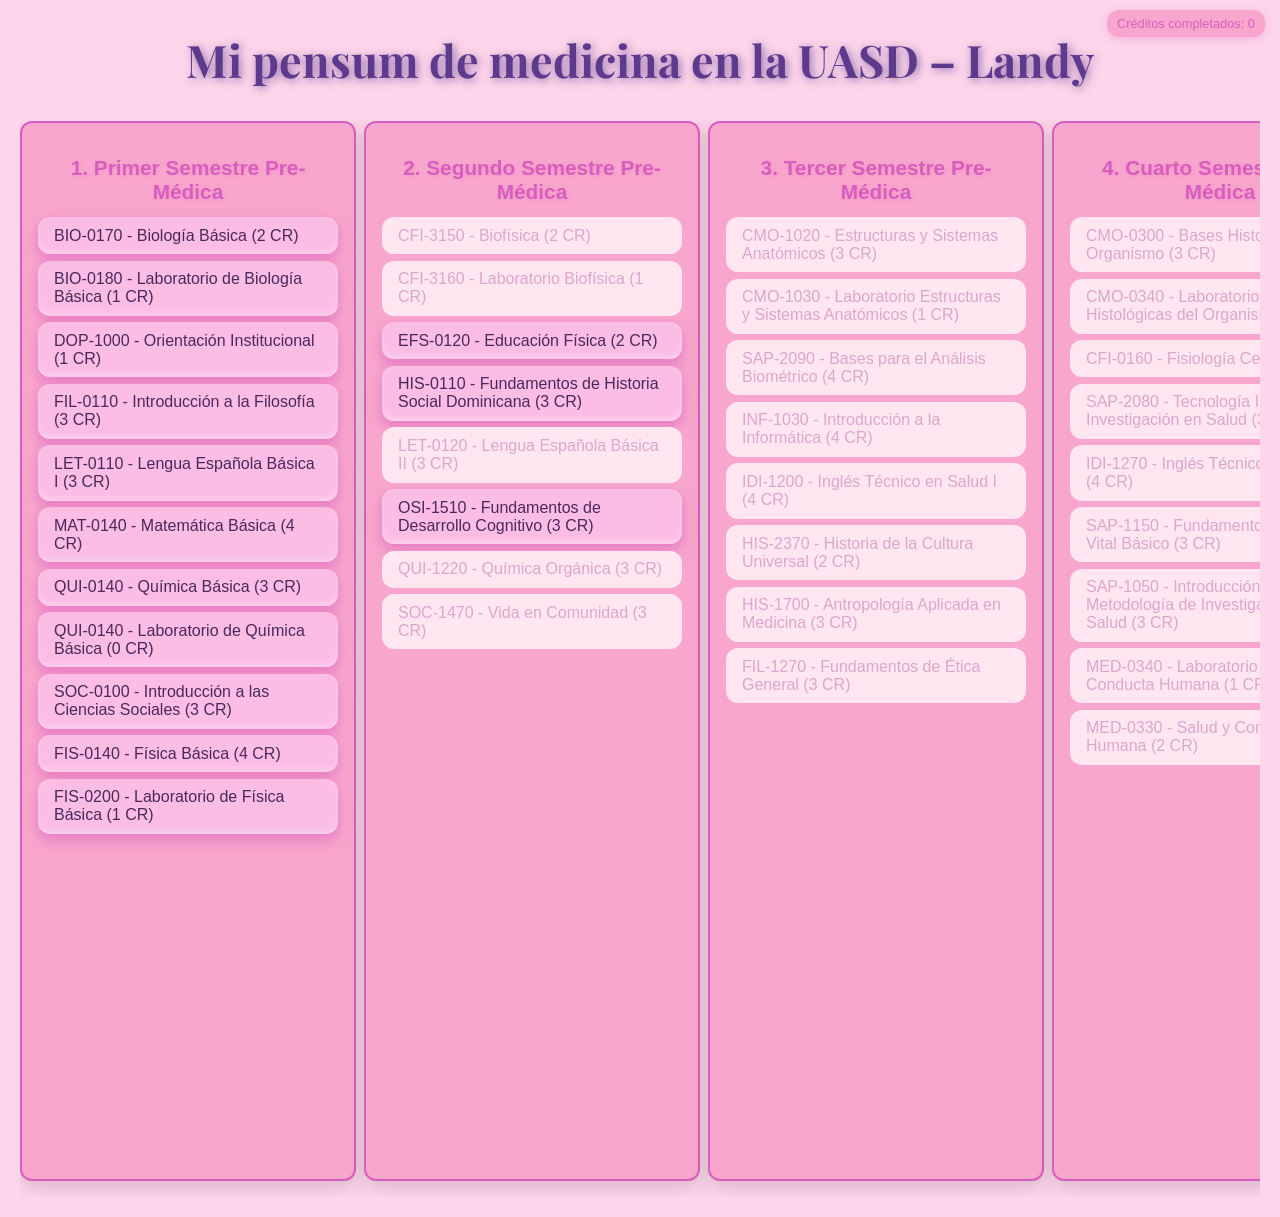
<file: index.html>
<!DOCTYPE html>
<html lang="es">
<head>
<meta charset="UTF-8" />
<meta name="viewport" content="width=device-width, initial-scale=1" />
<title>Mi pensum de medicina en la UASD – Landy</title>

<!-- Fuente decorativa -->
<link href="https://fonts.googleapis.com/css2?family=Playfair+Display:wght@700&display=swap" rel="stylesheet" />

<style>
  body {
  font-family: 'Segoe UI', Tahoma, Geneva, Verdana, sans-serif;
  background: #fdd6eb; /* rosa pastel */
  margin: 20px;
  color: #333;
  }

  h1 {
    text-align: center;
    font-size: 2.8em;
    color: #5e3a8d;
    margin-bottom: 2rem;
    font-family: 'Playfair Display', serif;
    text-shadow: 2px 2px 10px rgba(94, 58, 141, 0.7);
    position: relative;
  }

  #contadorCreditos {
    position: fixed;
    top: 10px;
    right: 15px;
    font-size: 0.8rem;
    color: #d95dbd;
    background-color: #f8a6cd;
    padding: 6px 10px;
    border-radius: 12px;
    box-shadow: 0 2px 8px rgba(217, 93, 189, 0.3);
    font-family: 'Segoe UI', sans-serif;
    user-select: none;
    z-index: 1000;
  }

  #pensum {
    display: flex;
    gap: 0.5rem;
    overflow-x: auto;
    padding-bottom: 1rem;
    scroll-behavior: smooth;
  }

  #pensum::-webkit-scrollbar {
    height: 8px;
  }

  #pensum::-webkit-scrollbar-thumb {
    background-color: #e8a4d0;
    border-radius: 6px;
  }

  #pensum::-webkit-scrollbar-track {
    background: transparent;
  }

  .semestre {
  flex: 0 0 300px;
  background-color: #f8a6cd; /* Rosa pastel elegante */
  border-radius: 12px;
  padding: 1rem;
  box-shadow: 0 6px 20px rgba(0, 0, 0, 0.15);
  border: 2px solid #d95dbd; /* Borde más oscuro */
  scroll-snap-align: start;
}

  /* Color para la barra vertical dentro de cada semestre */
  .semestre::-webkit-scrollbar-thumb {
    background-color: #e8a4d0; /* mismo rosa pastel */
    border-radius: 6px; /* opcional para que se vea redondita */
  }

  .semestre h2 {
    color: #d95dbd;
    font-size: 1.3em;
    margin-bottom: 0.8rem;
    text-align: center;
    text-shadow: 1px 1px 4px rgba(217, 93, 189, 0.2);
  }

 .materia {
  list-style: none;
  padding: 0.6em 1em;
  border-radius: 12px;
  margin: 0.4em 0;
  cursor: pointer;
  background-color: #fcbde5;
  color: #4a295a;
  user-select: none;
  box-shadow: 
    0 8px 15px rgba(217, 93, 189, 0.35), /* sombra principal, más grande y suave */
    0 4px 8px rgba(217, 93, 189, 0.25),  /* sombra secundaria */
    inset 0 -3px 5px rgba(255, 255, 255, 0.3); /* brillo interior para volumen */
  transition: background-color 0.3s ease, box-shadow 0.3s ease;
}

  .materia.pendiente:hover {
    background-color: #f7bde2;
  }

  .materia.completada {
    text-decoration: line-through;
    background-color: #b39ddb;
    color: #4a2a8a;
    cursor: pointer;
  }

  /* Quitar animación "latido" */
  .materia.completada:hover {
    background-color: #a285d6;
  }

  .materia.bloqueada {
    background-color: #ffe6f1;
    color: #dba7cb;
    cursor: not-allowed;
    box-shadow: none;
  }
</style>
</head>
<body>

<h1>Mi pensum de medicina en la UASD – Landy</h1>
<div id="contadorCreditos">Créditos completados: 0</div>
<div id="pensum"></div>

<script>
    const materias = {
  "1. Primer Semestre Pre-Médica": [
    { clave: "BIO-0170", nombre: "Biología Básica", cr: 2 },
    { clave: "BIO-0180", nombre: "Laboratorio de Biología Básica", cr: 1 },
    { clave: "DOP-1000", nombre: "Orientación Institucional", cr: 1 },
    { clave: "FIL-0110", nombre: "Introducción a la Filosofía", cr: 3 },
    { clave: "LET-0110", nombre: "Lengua Española Básica I", cr: 3 },
    { clave: "MAT-0140", nombre: "Matemática Básica", cr: 4 },
    { clave: "QUI-0140", nombre: "Química Básica", cr: 3 },
    { clave: "QUI-0140", nombre: "Laboratorio de Química Básica", cr: 0 },
    { clave: "SOC-0100", nombre: "Introducción a las Ciencias Sociales", cr: 3 },
    { clave: "FIS-0140", nombre: "Física Básica", cr: 4 },
    { clave: "FIS-0200", nombre: "Laboratorio de Física Básica", cr: 1 },
  ],
  "2. Segundo Semestre Pre-Médica": [
    { clave: "CFI-3150", nombre: "Biofísica", cr: 2, prerrequisitos: ["FIS-0140", "BIO-0170", "BIO-0180"] },
    { clave: "CFI-3160", nombre: "Laboratorio Biofísica", cr: 1, prerrequisitos: ["FIS-0140", "BIO-0170", "BIO-0180"] },
    { clave: "EFS-0120", nombre: "Educación Física", cr: 2 },
    { clave: "HIS-0110", nombre: "Fundamentos de Historia Social Dominicana", cr: 3 },
    { clave: "LET-0120", nombre: "Lengua Española Básica II", cr: 3, prerrequisitos: ["LET-0110"] },
    { clave: "OSI-1510", nombre: "Fundamentos de Desarrollo Cognitivo", cr: 3 },
    { clave: "QUI-1220", nombre: "Química Orgánica", cr: 3, prerrequisitos: ["QUI-0140"] },
    { clave: "SOC-1470", nombre: "Vida en Comunidad", cr: 3, prerrequisitos: ["SOC-0100"] }
  ],
  "3. Tercer Semestre Pre-Médica": [
    { clave: "CMO-1020", nombre: "Estructuras y Sistemas Anatómicos", cr: 3, prerrequisitos: ["BIO-0170", "BIO-0180"] },
    { clave: "CMO-1030", nombre: "Laboratorio Estructuras y Sistemas Anatómicos", cr: 1, prerrequisitos: ["BIO-0170", "BIO-0180"] },
    { clave: "SAP-2090", nombre: "Bases para el Análisis Biométrico", cr: 4, prerrequisitos: ["MAT-0140"] },
    { clave: "INF-1030", nombre: "Introducción a la Informática", cr: 4, prerrequisitos: ["MAT-0140"] },
    { clave: "IDI-1200", nombre: "Inglés Técnico en Salud I", cr: 4, prerrequisitos: ["LET-0120"] },
    { clave: "HIS-2370", nombre: "Historia de la Cultura Universal", cr: 2, prerrequisitos: ["HIS-0110"] },
    { clave: "HIS-1700", nombre: "Antropología Aplicada en Medicina", cr: 3, prerrequisitos: ["SOC-0100"] },
    { clave: "FIL-1270", nombre: "Fundamentos de Ética General", cr: 3, prerrequisitos: ["FIL-0110"] }
  ],
  "4. Cuarto Semestre Pre-Médica": [
    { clave: "CMO-0300", nombre: "Bases Histológicas del Organismo", cr: 3, prerrequisitos: ["BIO-0170", "BIO-0180"] },
    { clave: "CMO-0340", nombre: "Laboratorio Bases Histológicas del Organismo", cr: 1, prerrequisitos: ["BIO-0170", "BIO-0180"] },
    { clave: "CFI-0160", nombre: "Fisiología Celular", cr: 3, prerrequisitos: ["QUI-1220", "BIO-0170", "BIO-0180", "CFI-3150", "CFI-3160"] },
    { clave: "SAP-2080", nombre: "Tecnología Informática e Investigación en Salud", cr: 3, prerrequisitos: ["INF-1030"] },
    { clave: "IDI-1270", nombre: "Inglés Técnico en Salud II", cr: 4, prerrequisitos: ["IDI-1200"] },
    { clave: "SAP-1150", nombre: "Fundamentos de Soporte Vital Básico", cr: 3, prerrequisitos: ["CMO-1020", "CMO-1030"] },
    { clave: "SAP-1050", nombre: "Introducción a la Metodología de Investigación en Salud", cr: 3, prerrequisitos: ["FIL-0110", "SOC-0100", "MAT-0140"] },
    { clave: "MED-0340", nombre: "Laboratorio Salud y Conducta Humana", cr: 1, prerrequisitos: ["SOC-0100"] },
    { clave: "MED-0330", nombre: "Salud y Conducta Humana", cr: 2, prerrequisitos: ["SOC-0100"] }
    ],
  "1. Primer Semestre Medicina": [
    { clave: "SAP-1100", nombre: "Promoción en Salud", cr: 3 },
    { clave: "MIP-1330", nombre: "Microbiología", cr: 5 },
    { clave: "MED-3100", nombre: "Introducción a la Clínica", cr: 3 },
    { clave: "CMO-3150", nombre: "Laboratorio Anatomía Humana I", cr: 2 },
    { clave: "CMO-3140", nombre: "Anatomía Humana I", cr: 4 },
    { clave: "CMO-2330", nombre: "Laboratorio Histología General", cr: 2 },
    { clave: "CMO-2320", nombre: "Histología General", cr: 4 },
    { clave: "CMO-1420", nombre: "Embriología", cr: 3 },
    { clave: "CFI-2340", nombre: "Laboratorio Bioquímica I", cr: 1 },
    { clave: "CFI-2330", nombre: "Bioquímica I", cr: 4 },
    { clave: "CFI-1240", nombre: "Laboratorio Genética Médica", cr: 1 },
    { clave: "CFI-1230", nombre: "Genética Médica", cr: 2 }
  ],
  "2. Segundo Semestre Medicina": [
    { clave: "SAP-3040", nombre: "Laboratorio Salud Colectiva", cr: 1 },
    { clave: "SAP-2030", nombre: "Salud Colectiva", cr: 2 },
    { clave: "MIP-1240", nombre: "Parasitología", cr: 5, prerrequisitos: ["MIP-1330", "CMO-3140", "CMO-3150"] },
    { clave: "MED-4750", nombre: "Laboratorio Semiología Médica", cr: 2 },
    { clave: "MED-4740", nombre: "Semiología Médica", cr: 2 },
    { clave: "MED-1340", nombre: "Psicología Médica", cr: 2 },
    { clave: "CMO-3170", nombre: "Laboratorio Anatomía Humana II", cr: 2, prerrequisitos: ["CMO-3140", "CMO-3150"] },
    { clave: "CMO-3160", nombre: "Anatomía Humana II", cr: 4, prerrequisitos: ["CMO-3140", "CMO-3150"] },
    { clave: "CFI-3120", nombre: "Laboratorio Fisiología Humana I", cr: 1 },
    { clave: "CFI-3110", nombre: "Fisiología Humana I", cr: 4 },
    { clave: "CFI-2360", nombre: "Laboratorio Bioquímica II", cr: 1, prerrequisitos: ["CFI-2330", "CFI-2340"] },
    { clave: "CFI-2350", nombre: "Bioquímica II", cr: 4, prerrequisitos: ["CFI-2330", "CFI-2340"] }
  ],
  "3. Tercer Semestre Medicina": [
    { clave: "CFI-1550", nombre: "Fisiopatología I", cr: 2, prerrequisitos: ["CFI-2350", "CFI-2360", "CFI-3110", "CFI-3120"] },
    { clave: "SAP-2380", nombre: "Gerencia y Políticas de Salud", cr: 5, prerrequisitos: ["SAP-2030", "SAP-3040"] },
    { clave: "SAP-1170", nombre: "Laboratorio Epidemiología", cr: 1, prerrequisitos: ["SAP-2030", "SAP-3040"] },
    { clave: "SAP-1160", nombre: "Epidemiología", cr: 4, prerrequisitos: ["SAP-2030", "SAP-3040"] },
    { clave: "MED-3270", nombre: "Laboratorio Semiología Quirúrgica", cr: 2, prerrequisitos: ["MED-4740", "MED-4750"] },
    { clave: "MED-3260", nombre: "Semiología Quirúrgica", cr: 3, prerrequisitos: ["MED-4740", "MED-4750"] },
    { clave: "CMO-3190", nombre: "Laboratorio Neuroanatomía", cr: 2, prerrequisitos: ["CMO-3160", "CMO-3170"] },
    { clave: "CMO-3180", nombre: "Neuroanatomía", cr: 2, prerrequisitos: ["CMO-3160", "CMO-3170"] },
    { clave: "CMO-2290", nombre: "Laboratorio Anatomía Patológica I", cr: 1, prerrequisitos: ["CMO-3160", "CMO-3170"] },
    { clave: "CMO-2280", nombre: "Anatomía Patológica I", cr: 4, prerrequisitos: ["CMO-3160", "CMO-3170"] },
    { clave: "CFI-3140", nombre: "Laboratorio Fisiología Humana II", cr: 1, prerrequisitos: ["CFI-3110", "CFI-3120"] },
    { clave: "CFI-3130", nombre: "Fisiología Humana II", cr: 4, prerrequisitos: ["CFI-3110", "CFI-3120"] }
  ],
     "4. Cuarto Semestre Medicina": [
  { clave: "SAP-3350", nombre: "Evolución Sociohistórica Med", cr: 2, prerrequisitos: ["SAP-1160", "SAP-1170"] },
  { clave: "MED-ZYY0", nombre: "Asignatura Optativa", cr: 5 },
  { clave: "MED-1360", nombre: "Sexología Médica", cr: 2, prerrequisitos: ["CMO-3160", "CMO-3170", "MED-1340"] },
  { clave: "CMO-3220", nombre: "Laboratorio Anatomía Patológica II", cr: 1, prerrequisitos: ["CMO-2280", "CMO-2290"] },
  { clave: "CMO-3210", nombre: "Anatomía Patológica II", cr: 4, prerrequisitos: ["CMO-2280", "CMO-2290"] },
  { clave: "CFI-2470", nombre: "Laboratorio Farmacología", cr: 1, prerrequisitos: ["CFI-2350", "CFI-2360", "CFI-3130", "CFI-3140"] },
  { clave: "CFI-2460", nombre: "Farmacología", cr: 4, prerrequisitos: ["CFI-2350", "CFI-2360", "CFI-3130", "CFI-3140"] },
  { clave: "CFI-1570", nombre: "Laboratorio Fisiopatología II", cr: 1, prerrequisitos: ["CFI-1550"] },
  { clave: "CFI-1560", nombre: "Fisiopatología II", cr: 3, prerrequisitos: ["CFI-1550"] },
  { clave: "BAN-2180", nombre: "Inmunología General", cr: 2, prerrequisitos: ["CFI-2350", "CFI-2360", "CMO-3160", "CMO-3170"] }
],
"5. Quinto Semestre Pre-Internado": [
  { clave: "BAN-3000", nombre: "Imagenología", cr: 2 },
  { clave: "BAN-3160", nombre: "Hematología Médica", cr: 3 },
  { clave: "BAN-3170", nombre: "Laboratorio Hematología Médica", cr: 2 },
  { clave: "CFI-2480", nombre: "Farmacoterapéutica", cr: 4, prerrequisitos: ["CFI-2460", "CFI-2470"] },
  { clave: "CFI-2490", nombre: "Laboratorio Farmacoterapéutica", cr: 1, prerrequisitos: ["CFI-2460", "CFI-2470"] },
  { clave: "MED-4210", nombre: "Cirugía General", cr: 4 },
  { clave: "MED-6120", nombre: "Infectología", cr: 4 },
  { clave: "MED-ZZX0", nombre: "Asignatura Optativa", cr: 3 },
  { clave: "SAP-2200", nombre: "Bioética y Normativas en Salud", cr: 2 }
],
"6. Sexto Semestre Pre-Internado": [
  { clave: "CFI-4100", nombre: "Endocrinología", cr: 2, prerrequisitos: ["CFI-1550", "CFI-1560", "CFI-1570", "CFI-2350", "CFI-2360", "CFI-3110", "CFI-3120"] },
  { clave: "CFI-4110", nombre: "Laboratorio Endocrinología", cr: 1, prerrequisitos: ["CFI-1550", "CFI-1560", "CFI-1570", "CFI-2350", "CFI-2360", "CFI-3110", "CFI-3120"] },
  { clave: "MED-2140", nombre: "Nefrología", cr: 2, prerrequisitos: ["BAN-3000", "MED-6120"] },
  { clave: "MED-2350", nombre: "Psiquiatría", cr: 2, prerrequisitos: ["CFI-2400"] },
  { clave: "MED-2360", nombre: "Laboratorio Psiquiatría", cr: 1, prerrequisitos: ["CFI-2400"] },
  { clave: "MED-4160", nombre: "Dermatología", cr: 3, prerrequisitos: ["MED-6120", "CFI-2400"] },
  { clave: "MED-4230", nombre: "Oftalmología", cr: 2, prerrequisitos: ["BAN-3000", "MED-4210", "MED-4220"] },
  { clave: "MED-4240", nombre: "Laboratorio Oftalmología", cr: 1, prerrequisitos: ["BAN-3000", "MED-4210", "MED-4220"] },
  { clave: "MED-6130", nombre: "Neurología", cr: 2, prerrequisitos: ["BAN-3000"] },
  { clave: "MED-6140", nombre: "Laboratorio Neurología", cr: 1, prerrequisitos: ["BAN-3000"] },
  { clave: "MED-6150", nombre: "Cardiología", cr: 3, prerrequisitos: ["BAN-3000", "MED-4210", "MED-4220"] },
  { clave: "MED-6160", nombre: "Laboratorio Cardiología", cr: 1, prerrequisitos: ["BAN-3000", "MED-4210", "MED-4220"] },
  { clave: "MED-6170", nombre: "Pneumpatología", cr: 2, prerrequisitos: ["BAN-3000", "MED-4210", "MED-4220"] },
  { clave: "MED-6180", nombre: "Laboratorio Pneumpatología", cr: 1, prerrequisitos: ["BAN-3000", "MED-4210", "MED-4220"] },
  { clave: "MED-6190", nombre: "Gastroenterología", cr: 2, prerrequisitos: ["BAN-3000"] },
  { clave: "MED-7100", nombre: "Laboratorio Gastroenterología", cr: 1, prerrequisitos: ["BAN-3000"] },
  { clave: "SAP-3050", nombre: "Medicina Forense", cr: 2 },
  { clave: "SAP-3080", nombre: "Laboratorio Medicina Forense", cr: 1 }
],
   "7. Séptimo Semestre Pre-Internado": [
  { clave: "MED-4250", nombre: "Laboratorio Otorrinolaringología", cr: 1, prerrequisitos: ["BAN-3000", "MED-4210", "MED-4220"] },
  { clave: "MED-3290", nombre: "Otorrinolaringología", cr: 2, prerrequisitos: ["BAN-3000", "MED-4210", "MED-4220"] },
  { clave: "MED-3280", nombre: "Anestesiología", cr: 3, prerrequisitos: ["MED-6170", "MED-6180"] },
  { clave: "MED-1240", nombre: "Neurocirugía", cr: 2, prerrequisitos: ["BAN-3000", "MED-4210", "MED-4220"] },
  { clave: "FAR-3510", nombre: "Nutrición (Medicina)", cr: 3, prerrequisitos: ["CFI-2180", "MED-6190", "MED-7100"] },
  { clave: "MED-5120", nombre: "Oncología", cr: 2, prerrequisitos: ["BAN-3000", "MED-4210", "MED-4220"] },
  { clave: "MED-4290", nombre: "Laboratorio Urología", cr: 1, prerrequisitos: ["BAN-3000", "MED-4210", "MED-4220", "MED-2140"] },
  { clave: "MED-4280", nombre: "Urología", cr: 2, prerrequisitos: ["BAN-3000", "MED-4210", "MED-4220", "MED-2140"] },
  { clave: "MED-4270", nombre: "Laboratorio Traumatología y Ortopedia", cr: 1, prerrequisitos: ["BAN-3000", "MED-4210", "MED-4220"] },
  { clave: "MED-4260", nombre: "Traumatología y Ortopedia", cr: 3, prerrequisitos: ["BAN-3000", "MED-4210", "MED-4220"] }
],
"8. Octavo Semestre Pre-Internado": [
  { clave: "MED-3410", nombre: "Pediatría y Neonatología", cr: 6, prerrequisitos: ["CFI-2400", "FAR-3510"] },
  { clave: "MED-3500", nombre: "Gíneco-Obstetricia", cr: 6, prerrequisitos: ["MED-3280", "CFI-2180", "MED-5120"] },
  { clave: "MED-5200", nombre: "Emergencias Médicas", cr: 6, prerrequisitos: ["BAN-3000", "MED-3280", "MED-4210", "MED-4220"] },
  { clave: "SAP-1060", nombre: "Métodos de la Investigación en Salud", cr: 3, prerrequisitos: ["SAP-2200", "SAP-3050"] }
],
"Internado Rotatorio": [
  { clave: "MED-3440", nombre: "Clínica Pediátrica", cr: 8 },
  { clave: "MED-3370", nombre: "Clínica Médico Psiquiátrica", cr: 3 },
  { clave: "MED-3520", nombre: "Clínica Gíneco-Obstétrica", cr: 8 },
  { clave: "MED-5240", nombre: "Medicina Quirúrgica y Traumatología", cr: 8 },
  { clave: "MED-7110", nombre: "Medicina Interna", cr: 8 },
  { clave: "MED-5230", nombre: "Salud Pública", cr: 9 }
],
"Tesis de Grado": [
  { clave: "MED-7990", nombre: "Tesis de Grado", cr: 8 }
  
]
  };

const pensumDiv = document.getElementById('pensum');
const contadorCreditos = document.getElementById('contadorCreditos');

function bloqueada(materia, completadas) {
  if (!materia.prerrequisitos) return false;
  return materia.prerrequisitos.some(pre => !completadas.has(pre));
}

let materiasCompletadas = new Set();

function cargarCompletadas() {
  const data = localStorage.getItem('medicina_materias_completadas');
  if (data) {
    materiasCompletadas = new Set(JSON.parse(data));
  }
}

function guardarCompletadas() {
  localStorage.setItem('medicina_materias_completadas', JSON.stringify([...materiasCompletadas]));
}

function actualizarContador() {
  let total = 0;
  // Recorremos todas las materias para sumar créditos completados
  for (const semestre in materias) {
    materias[semestre].forEach(materia => {
      if (materiasCompletadas.has(materia.clave)) {
        total += materia.cr;
      }
    });
  }
  contadorCreditos.textContent = `Créditos completados: ${total}`;
}

function renderizarPensum() {
  pensumDiv.innerHTML = '';

  for (const semestre in materias) {
    const divSemestre = document.createElement('div');
    divSemestre.classList.add('semestre');

    const h2 = document.createElement('h2');
    h2.textContent = semestre;
    divSemestre.appendChild(h2);

    const ul = document.createElement('ul');
    ul.style.paddingLeft = '0';
    ul.style.margin = '0';

    materias[semestre].forEach(materia => {
      const li = document.createElement('li');
      li.classList.add('materia');

      const estaBloqueada = bloqueada(materia, materiasCompletadas);

      if (estaBloqueada) {
        li.classList.add('bloqueada');
      } else if (materiasCompletadas.has(materia.clave)) {
        li.classList.add('completada');
      } else {
        li.classList.add('pendiente');
      }

      li.textContent = `${materia.clave} - ${materia.nombre} (${materia.cr} CR)`;

      if (!estaBloqueada) {
        li.addEventListener('click', () => {
          if (materiasCompletadas.has(materia.clave)) {
            materiasCompletadas.delete(materia.clave);
            li.classList.remove('completada');
            li.classList.add('pendiente');
          } else {
            materiasCompletadas.add(materia.clave);
            li.classList.remove('pendiente');
            li.classList.add('completada');
          }
          guardarCompletadas();
          renderizarPensum();  // para que se actualicen bloqueos si cambia algo
          actualizarContador();
        });
      }

      ul.appendChild(li);
    });

    divSemestre.appendChild(ul);
    pensumDiv.appendChild(divSemestre);
  }
}

cargarCompletadas();
renderizarPensum();
actualizarContador();
</script>

</body>
</html>
</file>
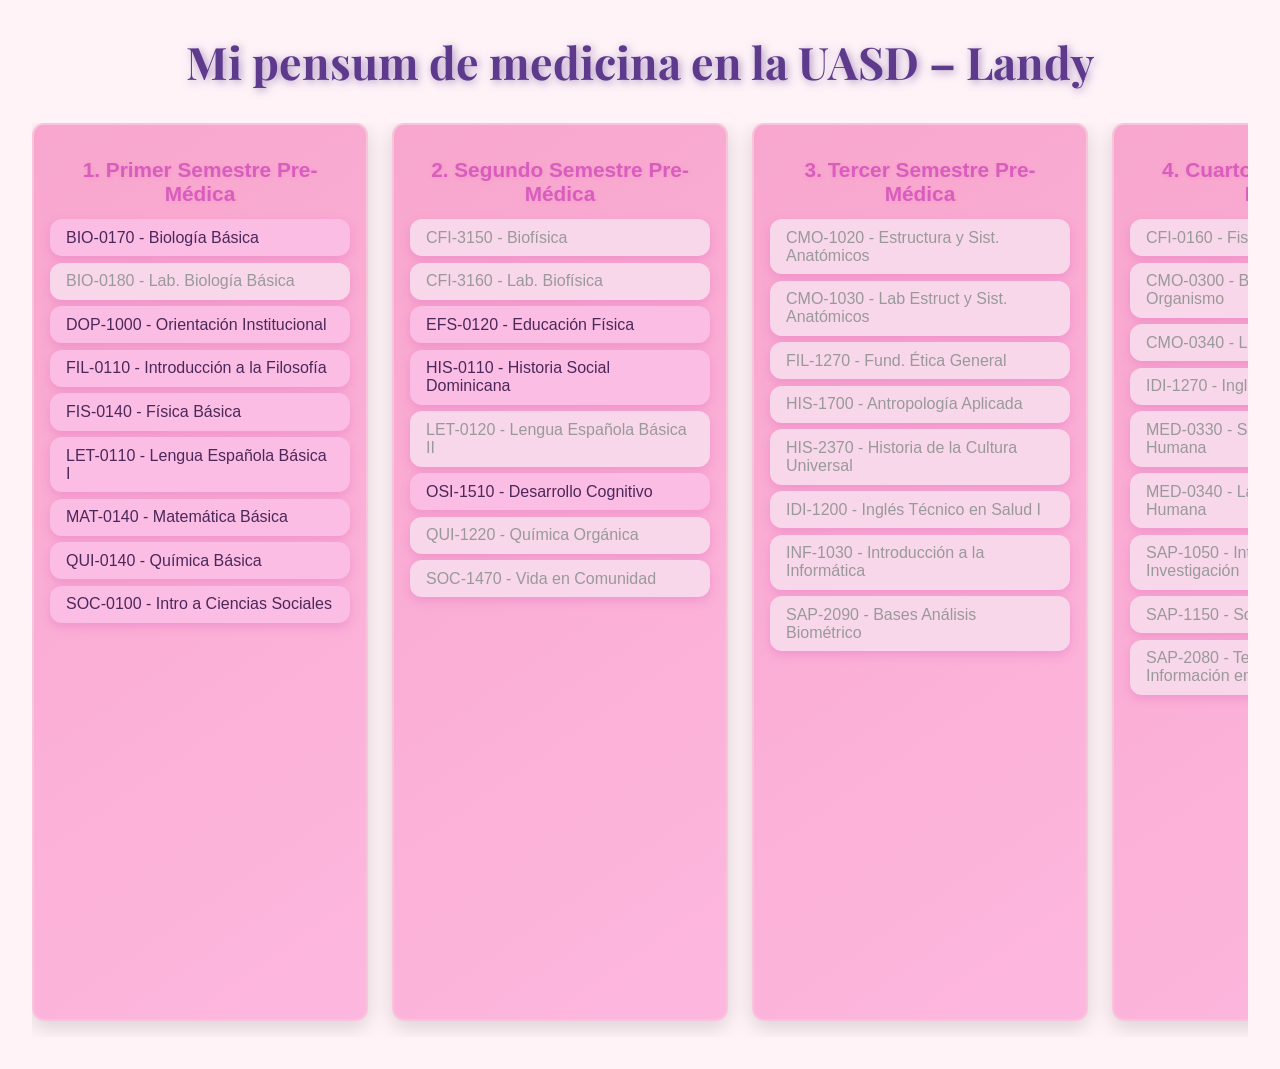
<file: inter.html>
<!DOCTYPE html>
<html lang="es">
<head>
  <meta charset="UTF-8" />
  <meta name="viewport" content="width=device-width, initial-scale=1" />
  <title>Mi Pensum de Medicina en la UASD – Landy</title>

  <!-- Fuente decorativa -->
  <link href="https://fonts.googleapis.com/css2?family=Playfair+Display:wght@700&display=swap" rel="stylesheet" />

  <style>
    body {
      font-family: 'Segoe UI', sans-serif;
      background-color: #fff3f8;
      margin: 2rem;
      overflow-x: hidden;
    }
    h1 {
      text-align: center;
      font-size: 2.8em;
      color: #5e3a8d;
      margin-bottom: 2rem;
      font-family: 'Playfair Display', serif;
      text-shadow: 2px 2px 8px rgba(94,58,141,0.5);
    }
    #pensum {
      display: flex;
      gap: 1.5rem;
      overflow-x: auto;
      padding-bottom: 1rem;
      scroll-snap-type: x mandatory;
    }
    #pensum::-webkit-scrollbar {
      height: 8px;
    }
    #pensum::-webkit-scrollbar-thumb {
      background-color: #e8a4d0;
      border-radius: 6px;
    }
    #pensum::-webkit-scrollbar-track {
      background: transparent;
    }
    .semestre {
      flex: 0 0 300px;
      background: linear-gradient(145deg, #f8a6cd, #fdb7de);
      border-radius: 12px;
      padding: 1rem;
      box-shadow: 0 6px 20px rgba(0, 0, 0, 0.15);
      border: 2px solid #f8c4dc;
      scroll-snap-align: start;
      transition: transform 0.2s ease;
    }
    .semestre:hover {
      transform: translateY(-4px);
    }
    .semestre h2 {
      color: #d95dbd;
      font-size: 1.3em;
      margin-bottom: 0.8rem;
      text-align: center;
      text-shadow: 1px 1px 4px rgba(217, 93, 189, 0.2);
    }
    .materia {
      list-style: none;
      padding: 0.6em 1em;
      border-radius: 12px;
      margin: 0.4em 0;
      cursor: pointer;
      transition: all 0.3s ease;
      background-color: #fcbde5;
      color: #4a295a;
      user-select: none;
      box-shadow: 0 4px 10px rgba(217, 93, 189, 0.3);
    }
    .materia.pendiente:hover {
      background-color: #f9a6d8;
    }
    .materia.completada {
      text-decoration: line-through;
      background-color: #d1b3f6;
      color: #4a2a8a;
    }
    .materia.bloqueada {
      background-color: #f9d7eb;
      color: #999;
      cursor: not-allowed;
    }
  </style>
</head>
<body>

  <h1>Mi pensum de medicina en la UASD – Landy</h1>
  <div id="pensum"></div>

  <script>
    const materias = {
      "1. Primer Semestre Pre-Médica": [
        { clave: "BIO-0170", nombre: "Biología Básica" },
        { clave: "BIO-0180", nombre: "Lab. Biología Básica", prerrequisitos: ["BIO-0170"] },
        { clave: "DOP-1000", nombre: "Orientación Institucional" },
        { clave: "FIL-0110", nombre: "Introducción a la Filosofía" },
        { clave: "FIS-0140", nombre: "Física Básica" },
        { clave: "LET-0110", nombre: "Lengua Española Básica I" },
        { clave: "MAT-0140", nombre: "Matemática Básica" },
        { clave: "QUI-0140", nombre: "Química Básica" },
        { clave: "SOC-0100", nombre: "Intro a Ciencias Sociales" }
      ],
      "2. Segundo Semestre Pre-Médica": [
        { clave: "CFI-3150", nombre: "Biofísica", prerrequisitos: ["FIS-0140", "BIO-0170", "BIO-0180"] },
        { clave: "CFI-3160", nombre: "Lab. Biofísica", prerrequisitos: ["CFI-3150"] },
        { clave: "EFS-0120", nombre: "Educación Física" },
        { clave: "HIS-0110", nombre: "Historia Social Dominicana" },
        { clave: "LET-0120", nombre: "Lengua Española Básica II", prerrequisitos: ["LET-0110"] },
        { clave: "OSI-1510", nombre: "Desarrollo Cognitivo" },
        { clave: "QUI-1220", nombre: "Química Orgánica", prerrequisitos: ["QUI-0140"] },
        { clave: "SOC-1470", nombre: "Vida en Comunidad", prerrequisitos: ["SOC-0100"] }
      ],
      "3. Tercer Semestre Pre-Médica": [
        { clave: "CMO-1020", nombre: "Estructura y Sist. Anatómicos", prerrequisitos: ["BIO-0170", "BIO-0180"] },
        { clave: "CMO-1030", nombre: "Lab Estruct y Sist. Anatómicos", prerrequisitos: ["BIO-0170", "BIO-0180"] },
        { clave: "FIL-1270", nombre: "Fund. Ética General", prerrequisitos: ["FIL-0110"] },
        { clave: "HIS-1700", nombre: "Antropología Aplicada", prerrequisitos: ["SOC-0100"] },
        { clave: "HIS-2370", nombre: "Historia de la Cultura Universal", prerrequisitos: ["HIS-0110"] },
        { clave: "IDI-1200", nombre: "Inglés Técnico en Salud I", prerrequisitos: ["LET-0120"] },
        { clave: "INF-1030", nombre: "Introducción a la Informática", prerrequisitos: ["MAT-0140"] },
        { clave: "SAP-2090", nombre: "Bases Análisis Biométrico", prerrequisitos: ["MAT-0140"] }
      ],
      "4. Cuarto Semestre Pre-Médica": [
        { clave: "CFI-0160", nombre: "Fisiología Celular", prerrequisitos: ["BIO-0170", "BIO-0180", "QUI-1220", "CFI-3150", "CFI-3160"] },
        { clave: "CMO-0300", nombre: "Bases Histológicas del Organismo", prerrequisitos: ["BIO-0170", "BIO-0180"] },
        { clave: "CMO-0340", nombre: "Lab Bases Histológicas", prerrequisitos: ["BIO-0170", "BIO-0180"] },
        { clave: "IDI-1270", nombre: "Inglés Técnico en Salud II", prerrequisitos: ["IDI-1200"] },
        { clave: "MED-0330", nombre: "Salud y Conducta Humana", prerrequisitos: ["SOC-0100"] },
        { clave: "MED-0340", nombre: "Lab Salud y Conducta Humana", prerrequisitos: ["SOC-0100"] },
        { clave: "SAP-1050", nombre: "Intro a la Metod. de Investigación", prerrequisitos: ["SOC-0100"] },
        { clave: "SAP-1150", nombre: "Soporte Vital Básico", prerrequisitos: ["CMO-1020", "CMO-1030"] },
        { clave: "SAP-2080", nombre: "Tecnología de la Información en Salud", prerrequisitos: ["INF-1030"] }
      ],
      "5. Quinto Semestre Ciclo Básico Médico": [
        { clave: "CFI-1230", nombre: "Genética Médica", prerrequisitos: ["CFI-0160", "QUI-1220"] },
        { clave: "CFI-1240", nombre: "Lab Genética Médica", prerrequisitos: ["CFI-1230"] },
        { clave: "CFI-2330", nombre: "Bioquímica I", prerrequisitos: ["BIO-0170", "BIO-0180", "QUI-1220"] },
        { clave: "CFI-2340", nombre: "Lab Bioquímica I", prerrequisitos: ["CFI-2330"] },
        { clave: "CMO-1420", nombre: "Embriología" },
        { clave: "CMO-2320", nombre: "Histología General" },
        { clave: "CMO-2330", nombre: "Lab Histología General", prerrequisitos: ["CMO-2320"] },
        { clave: "CMO-3140", nombre: "Anatomía Humana I" },
        { clave: "CMO-3150", nombre: "Lab Anatomía I", prerrequisitos: ["CMO-3140"] },
        { clave: "MED-3100", nombre: "Introducción a la Clínica" },
        { clave: "MIP-1330", nombre: "Microbiología", prerrequisitos: ["QUI-1220"] },
        { clave: "SAP-1100", nombre: "Promoción en Salud", prerrequisitos: ["MED-3100"] }
      ],
      "6. Sexto Semestre Ciclo Básico Médico": [
        { clave: "CFI-2350", nombre: "Bioquímica II", prerrequisitos: ["CFI-2330", "CFI-2340"] },
        { clave: "CFI-2360", nombre: "Lab Bioquímica II", prerrequisitos: ["CFI-2330", "CFI-2340"] },
        { clave: "CMO-3160", nombre: "Anatomía Humana II", prerrequisitos: ["CMO-3140", "CMO-3150"] },
        { clave: "CMO-3170", nombre: "Lab Anatomía II", prerrequisitos: ["CMO-3140", "CMO-3150"] },
        { clave: "MIP-1240", nombre: "Parasitología", prerrequisitos: ["MIP-1330", "CMO-3140", "CMO-3150"] },
        { clave: "MED-4740", nombre: "Semiología Médica" },
        { clave: "MED-4750", nombre: "Lab Semiología Médica" },
        { clave: "MED-1340", nombre: "Psicología Médica" },
        { clave: "SAP-2030", nombre: "Salud Colectiva" },
        { clave: "SAP-3040", nombre: "Lab Salud Colectiva" },
        { clave: "CFI-3110", nombre: "Fisiología Humana I" },
        { clave: "CFI-3120", nombre: "Lab Fisiología Humana I" }
      ],
      "7. Séptimo Semestre Ciclo Básico Médico": [
        { clave: "CFI-3130", nombre: "Fisiología Humana II", prerrequisitos: ["CFI-3110", "CFI-3120"] },
        { clave: "CFI-3140", nombre: "Lab Fisiología Humana II", prerrequisitos: ["CFI-3110", "CFI-3120"] },
        { clave: "CFI-1550", nombre: "Fisiopatología I", prerrequisitos: ["CFI-2350", "CFI-2360", "CFI-3110", "CFI-3120"] },
        { clave: "SAP-1160", nombre: "Epidemiología", prerrequisitos: ["SAP-2030", "SAP-3040"] },
        { clave: "SAP-1170", nombre: "Lab Epidemiología", prerrequisitos: ["SAP-2030", "SAP-3040"] },
        { clave: "SAP-2380", nombre: "Gerencia y Políticas de Salud", prerrequisitos: ["SAP-2030", "SAP-3040"] },
        { clave: "CMO-2280", nombre: "Anatomía Patológica I", prerrequisitos: ["CMO-3160", "CMO-3170"] },
        { clave: "CMO-2290", nombre: "Lab Anatomía Patológica I", prerrequisitos: ["CMO-3160", "CMO-3170"] },
        { clave: "CMO-3180", nombre: "Neuroanatomía", prerrequisitos: ["CMO-3160", "CMO-3170"] },
        { clave: "CMO-3190", nombre: "Lab Neuroanatomía", prerrequisitos: ["CMO-3160", "CMO-3170"] },
        { clave: "MED-3260", nombre: "Semiología Quirúrgica", prerrequisitos: ["MED-4740", "MED-4750"] },
        { clave: "MED-3270", nombre: "Lab Semiología Quirúrgica", prerrequisitos: ["MED-4740", "MED-4750"] }
      ],
      "8. Octavo Semestre Pre-Internado": [
        { clave: "CFI-2460", nombre: "Farmacología" },
        { clave: "CFI-2470", nombre: "Lab Farmacología" },
        { clave: "CMO-3210", nombre: "Anatomía Patológica II", prerrequisitos: ["CMO-2280", "CMO-2290"] },
        { clave: "CMO-3220", nombre: "Lab Anatomía Patológica II", prerrequisitos: ["CMO-2280", "CMO-2290"] },
        { clave: "CFI-1560", nombre: "Fisiopatología II", prerrequisitos: ["CFI-1550"] },
        { clave: "CFI-1570", nombre: "Lab Fisiopatología II", prerrequisitos: ["CFI-1550"] },
        { clave: "BAN-2180", nombre: "Inmunología General" },
        { clave: "MED-1360", nombre: "Sexología Médica" },
        { clave: "SAP-3350", nombre: "Evolución Sociohistórica de la Medicina" },
        { clave: "MED-ZYY0", nombre: "Asignatura Optativa" }
      ],
      "9. Noveno Semestre Pre-Internado": [
        { clave: "BAN-3000", nombre: "Imagenología" },
        { clave: "BAN-3160", nombre: "Hematología Médica" },
        { clave: "BAN-3170", nombre: "Lab Hematología Médica" },
        { clave: "CFI-2480", nombre: "Farmacoterapéutica" },
        { clave: "CFI-2490", nombre: "Lab Farmacoterapéutica" },
        { clave: "MED-4210", nombre: "Cirugía General" },
        { clave: "MED-6120", nombre: "Infectología" },
        { clave: "SAP-2200", nombre: "Bioética y Normativas en Salud" },
        { clave: "MED-ZZX0", nombre: "Asignatura Optativa" }
      ],
      "10. Décimo Semestre Pre-Internado": [
        { clave: "CFI-4100", nombre: "Endocrinología" },
        { clave: "CFI-4110", nombre: "Lab Endocrinología" },
        { clave: "MED-2140", nombre: "Nefrología" },
        { clave: "MED-2350", nombre: "Psiquiatría" },
        { clave: "MED-2360", nombre: "Lab Psiquiatría" },
        { clave: "MED-4160", nombre: "Dermatología" },
        { clave: "MED-4230", nombre: "Oftalmología" },
        { clave: "MED-4240", nombre: "Lab Oftalmología" },
        { clave: "MED-6130", nombre: "Neurología" },
        { clave: "MED-6140", nombre: "Lab Neurología" },
        { clave: "MED-6150", nombre: "Cardiología" },
        { clave: "MED-6160", nombre: "Lab Cardiología" },
        { clave: "MED-6170", nombre: "Pneumpatología" },
        { clave: "MED-6180", nombre: "Lab Pneumpatología" },
        { clave: "MED-6190", nombre: "Gastroenterología" },
        { clave: "MED-7100", nombre: "Lab Gastroenterología" },
        { clave: "SAP-3050", nombre: "Medicina Forense" },
        { clave: "SAP-3080", nombre: "Lab Medicina Forense" }
      ],
      "Internado Rotatorio": [
        { clave: "MED-3440", nombre: "Clínica Pediátrica" },
        { clave: "MED-3520", nombre: "Clínica Gineco-Obstétrica" },
        { clave: "MED-7110", nombre: "Medicina Interna" },
        { clave: "MED-3370", nombre: "Clínica Médico Psiquiátrica" },
        { clave: "MED-5240", nombre: "Medicina Quirúrgica y Trauma" },
        { clave: "MED-5230", nombre: "Salud Pública" }
      ],
      "Tesis Final": [
        { clave: "MED-7990", nombre: "Tesis de Grado" }
      ],
      "Materias Optativas": [
        { clave: "MED-2370", nombre: "Introducción a Terapia en Pareja y Familia", prerrequisitos: ["MED-2350", "MED-2360"] },
        { clave: "FAR-1450", nombre: "Toxicología General", prerrequisitos: ["SAP-1160", "SAP-1170"] },
        { clave: "SAP-1180", nombre: "Medicina de Urgencias y Desastres", prerrequisitos: ["CMO-3160", "CMO-3170", "CFI-3110", "SAP-2030"] },
        { clave: "MED-2380", nombre: "Sustancias Psicoactivas y Adicciones", prerrequisitos: ["MED-4740", "MED-4750", "CFI-3130", "CFI-3140"] },
        { clave: "CFI-3200", nombre: "Genética Clínica" },
        { clave: "MED-5210", nombre: "Medicina del Deporte", prerrequisitos: ["BAN-3000", "MED-4260", "MED-4270"] },
        { clave: "MED-5220", nombre: "Medicina Física y Rehabilitación", prerrequisitos: ["BAN-3000", "MED-4260", "MED-4270"] },
        { clave: "SAP-1190", nombre: "Salud Ocupacional y Ambiental", prerrequisitos: ["SAP-1160", "SAP-1170", "SAP-2030"] }
      ]
    };

    function puedeTomar(materia, completadas) {
      if (!materia.prerrequisitos) return true;
      return materia.prerrequisitos.every(pr => completadas.includes(pr));
    }

    const STORAGE_KEY = "pensumMedUASD";
    let completadas = JSON.parse(localStorage.getItem(STORAGE_KEY)) || [];

    const contenedor = document.getElementById("pensum");

    function renderPensum() {
      contenedor.innerHTML = "";
      for (const semestre in materias) {
        const divSemestre = document.createElement("div");
        divSemestre.className = "semestre";

        const h2 = document.createElement("h2");
        h2.textContent = semestre;
        divSemestre.appendChild(h2);

        materias[semestre].forEach(materia => {
          const li = document.createElement("li");
          li.textContent = `${materia.clave} - ${materia.nombre}`;
          li.className = "materia";

          if (completadas.includes(materia.clave)) {
            li.classList.add("completada");
          } else if (!puedeTomar(materia, completadas)) {
            li.classList.add("bloqueada");
          } else {
            li.classList.add("pendiente");
          }

          li.addEventListener("click", () => {
            if (li.classList.contains("bloqueada")) return;
            if (li.classList.contains("completada")) {
              completadas = completadas.filter(c => c !== materia.clave);
            } else {
              completadas.push(materia.clave);
            }
            localStorage.setItem(STORAGE_KEY, JSON.stringify(completadas));
            renderPensum();
          });

          divSemestre.appendChild(li);
        });

        contenedor.appendChild(divSemestre);
      }
    }

    renderPensum();
  </script>

</body>
</html>
</file>
